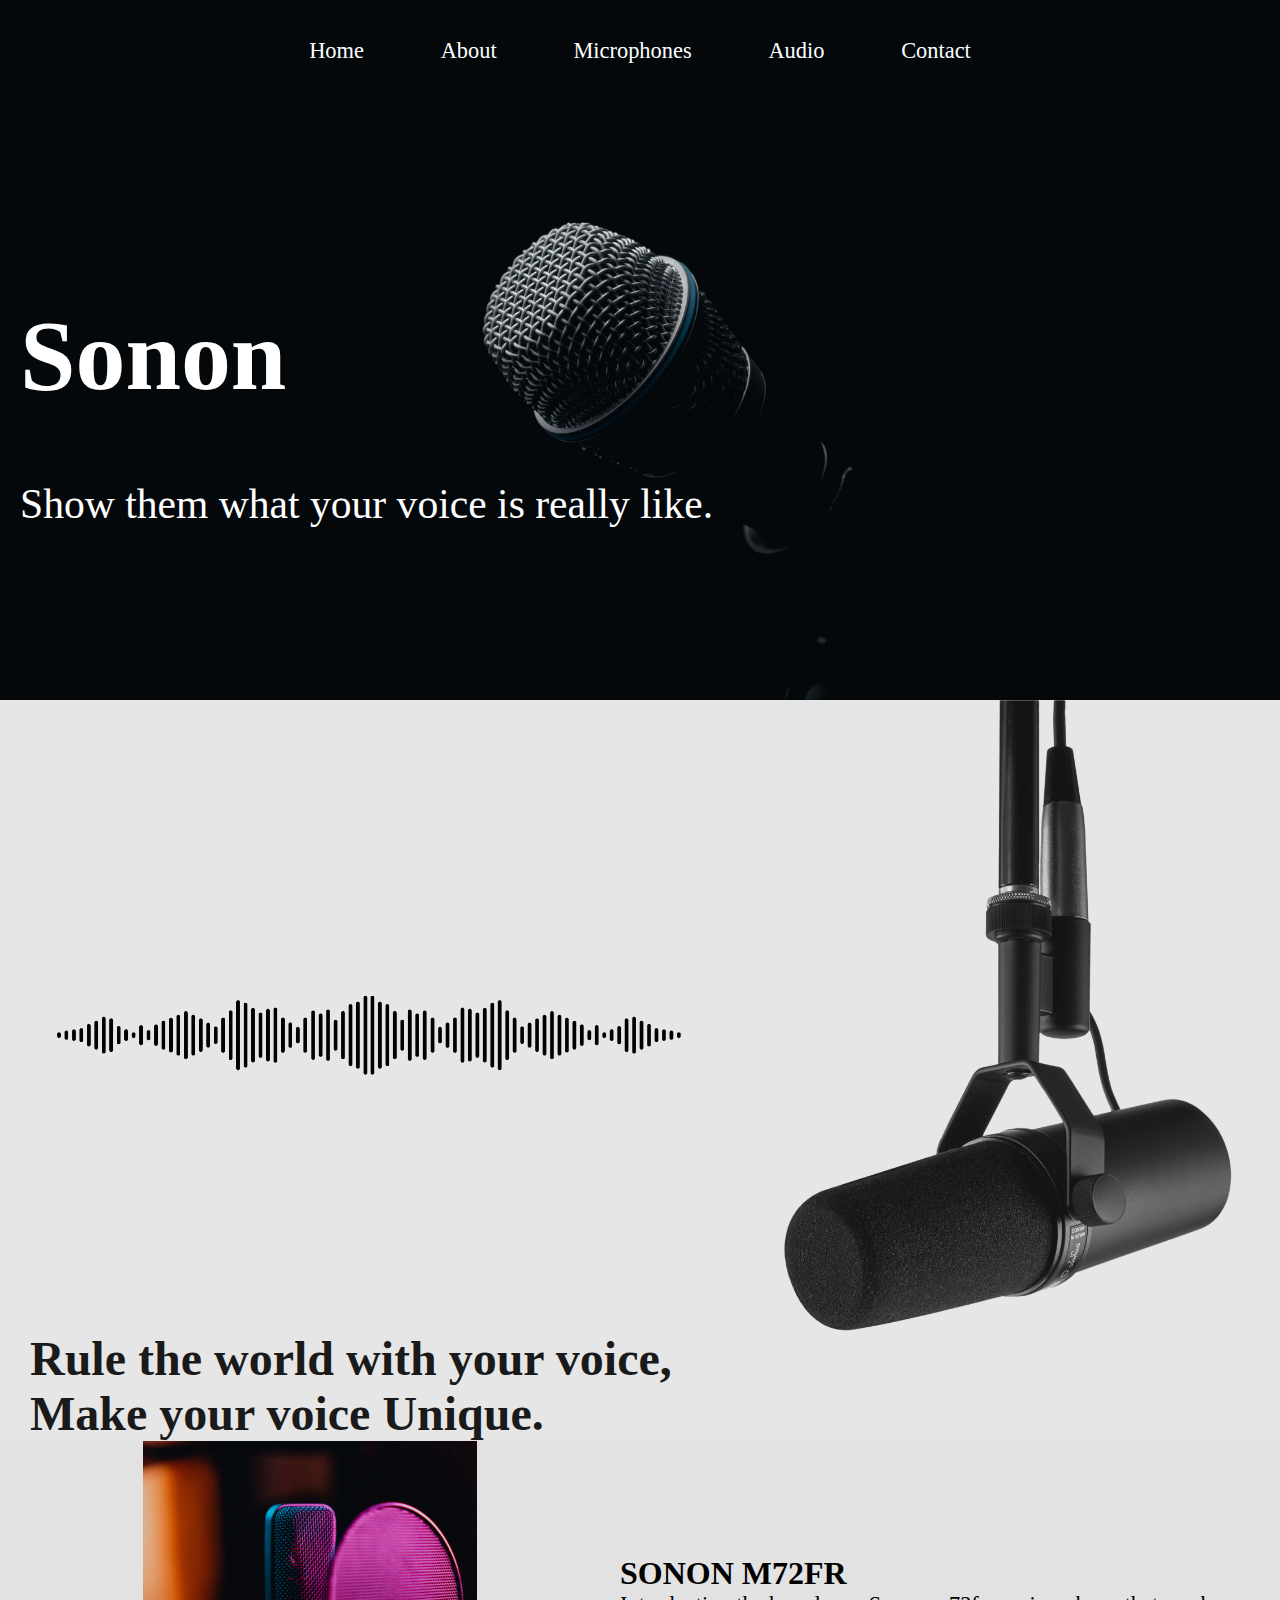
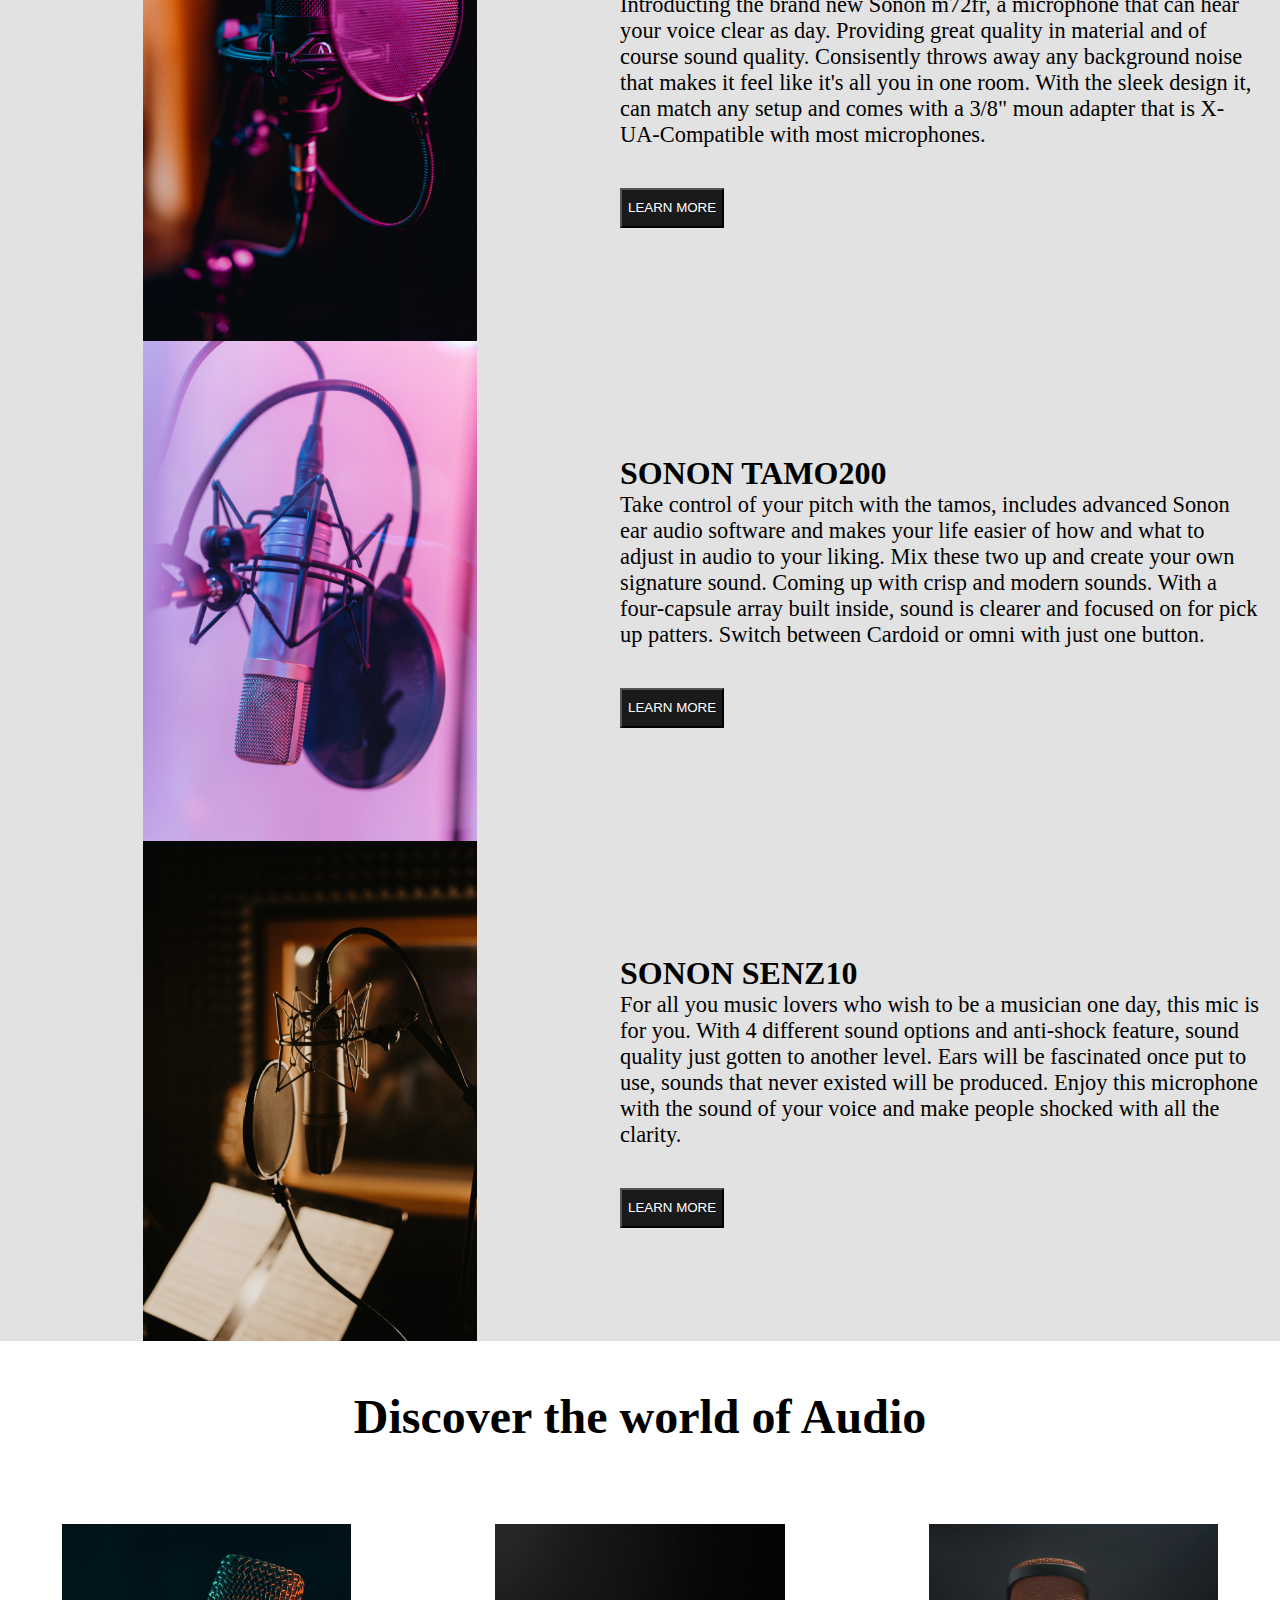
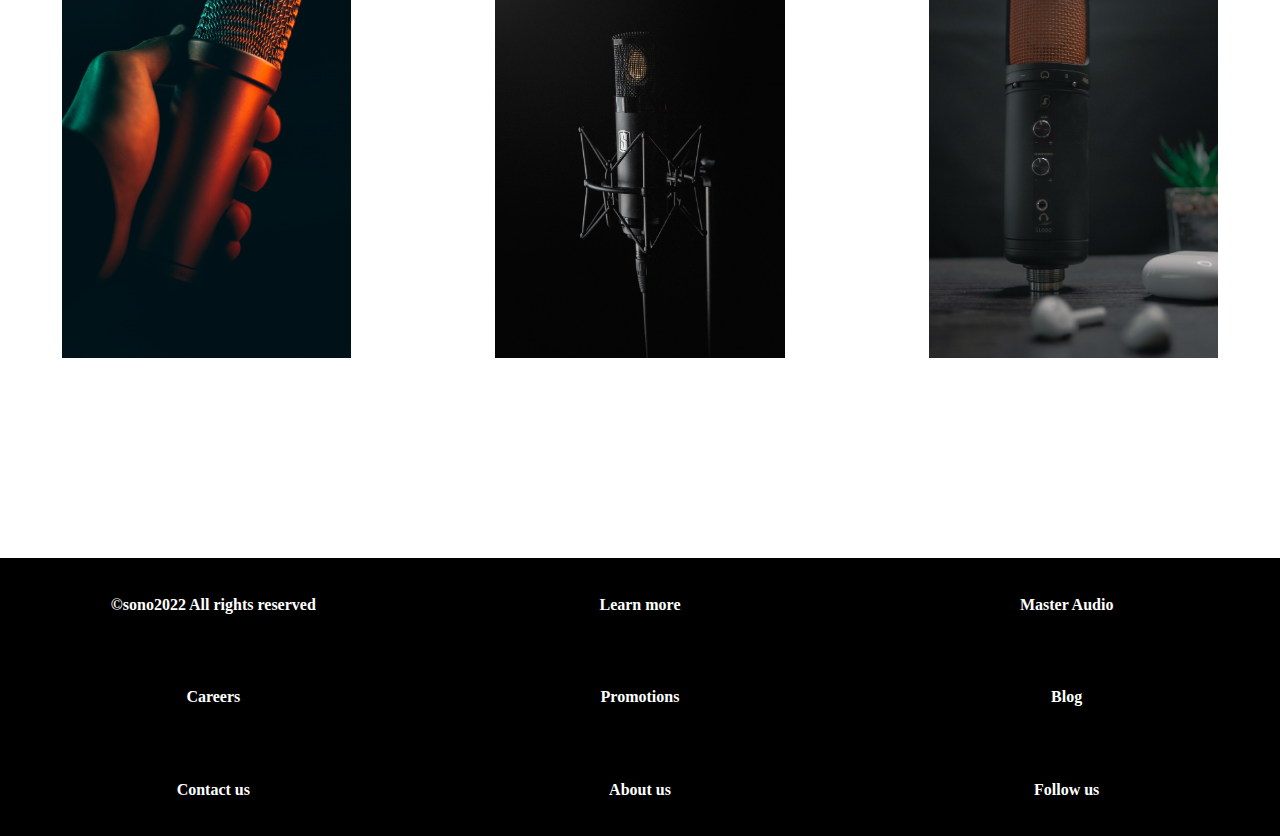
<file: index.html>
<!DOCTYPE html>
<html lang="en">
<head>
    <meta charset="UTF-8">
    <meta http-equiv="X-UA-Compatible" content="IE=edge">
    <meta name="viewport" content="width=device-width, initial-scale=1.0">
    <link rel="stylesheet" href="https://cdnjs.cloudflare.com/ajax/libs/font-awesome/6.2.0/css/all.min.css">
    <link href="css/style.css" rel="stylesheet" type="text/css">
    <title>SONON</title>
</head>
<body>

    <div class="hero">

        <nav>
            <ul>
              <li class="menu-icon"><a href="#"><i class="fa fa-bars"></i></a></li>
              <li><a href="index.html">Home</a></li>
              <li><a href="about.html">About</a></li>
              <li><a href="#">Microphones</a></li>
              <li><a href="#">Audio</a></li>
              <li><a href="#">Contact</a></li>
            </ul>
        </nav>
        <div class="hero-content">
          <h1 class="hero-text">Sonon</h1>
          <div class="hero-subhead">Show them what your voice is really like.</div>
        </div>
    </div>

    <section class="intro">
        <div class="intro-visuals">
            <img class="intro-pic"src="./images/Stage-Stand-Mic-PNG-High-Quality-Image.png"></img>
            <img class="intro-pic2"src="./images/soundwaves.png"></img>
        </div>
        <h2>Rule the world with your voice,</h2>
        <h2>Make your voice Unique.</h2>

    </section>

    <section class="product">
        <img class="mic-img"src="./images/pexels-los-muertos.jpg"></img>
        <div class="product-text">
            <h2>SONON M72FR</h2>
            <p>Introducting the brand new Sonon m72fr, a microphone that can hear your voice clear as day. Providing great quality in material and of course sound quality. Consisently throws away any background noise that makes it feel like it's all you in one room. With the sleek design it, can match any setup and comes with a 3/8" moun adapter that is X-UA-Compatible with most microphones.</p>
            <button><a href="product-detail.html">LEARN MORE</a></button>
        </div>
        
    </section>

    <section class="product">
        <img class="mic-img"src="./images/pexels-anna-pou-8132528.jpg"></img>
        <div class="product-text">
            <h2>SONON TAMO200</h2>
            <p>Take control of your pitch with the tamos, includes advanced Sonon ear audio software and makes your life easier of how and what to adjust in audio to your liking. Mix these two up and create your own signature sound. Coming up with crisp and modern sounds. With a four-capsule array built inside, sound is clearer and focused on for pick up patters. Switch between Cardoid or omni with just one button.</p>    
            <button><a href="product-detail.html">LEARN MORE</a></button>
        </div>
        
    </section>

    <section class="product">
        <img class="mic-img"src="./images/pexels-tima-miroshnichenko.jpg"></img>
        <div class="product-text">
            <h2>SONON SENZ10</h2>
            <p>For all you music lovers who wish to be a musician one day, this mic is for you. With 4 different sound options and anti-shock feature, sound quality just gotten to another level. Ears will be fascinated once put to use, sounds that never existed will be produced. Enjoy this microphone with the sound of your voice and make people shocked with all the clarity.</p>
            <button><a href="product-detail.html">LEARN MORE</a></button>
        </div>
        
    </section>


    <section class="other-microphones">

        <h3>Discover the world of Audio</h3>
        <div class="gallery">
            <img src="./images/david-von-diemar-unsplash.jpg"></img>
            <img src="./images/sindre-aalberg-unsplash.jpg"></img>
            <img src="./images/editors-keys-unsplash.jpg"></img>
        </div>
    
    </section>

    <footer>
        <h6>&copy;sono2022 All rights reserved</h6>
        <h6>Learn more</h6>
        <h6>Master Audio</h6>
        <h6>Careers</h6>
        <h6>Promotions</h6>
        <h6>Blog</h6>
        <h6>Contact us</h6>
        <h6>About us</h6>
        <h6>Follow us</h6>
    </footer>


</body>
<script src="https://code.jquery.com/jquery-3.6.1.slim.min.js" integrity="sha256-w8CvhFs7iHNVUtnSP0YKEg00p9Ih13rlL9zGqvLdePA=" crossorigin="anonymous"></script>
<script type="text/javascript" src="js/main.js"></script>
</html>
</file>
<file: css/style.css>
body {
    margin: 0;
    font-family: Cambria,Georgia,serif;
}

h1 {
    font-size: 2.4em;
}
h2 {
    font-size: 2em;
    margin: 0;
}

p {
    margin: 0;
    font-size: 1.4em;
}

button {
    background-color:rgb(26, 26, 26);
}
button a{
    color: white;
    text-decoration: none;
}
nav ul {
    list-style-type: none;
    display: flex;
    justify-content: center;
    flex-wrap: wrap;
    margin: 0;
    padding: 0;
}
  
nav li {
    text-align: right;
    padding: 2.4em;
}

nav a {
    display: inline-block;
    text-decoration: none;
    font-size: 1.4em;
    color: white;
} 

nav ul li a:hover {
    color:rgb(177, 177, 177);
    transition: .3s all ease;
}

.menu-icon {
    display: none;
}


.hero {
    background-image: url(../images/ed-rojas-unsplash.jpg);
    min-height: 700px;
    background-size: cover;
    background-position: center;
}

.hero-content {
    display: flex;
    flex-direction: column;
    color: white;
    max-width: 900px;
    margin-top:10%;
    font-size: 2.6em;
    padding-left: 20px;
}


.intro {
    min-height: 200px;
    text-align:center;
    color: rgb(26, 26, 26);
    background-color:rgb(230, 230, 230);
}

.intro-visuals{
    display: flex;
    flex-wrap: wrap-reverse;
    flex-direction: row;
    transform: rotate(180deg);
}

.intro h2{
    display: flex;
    font-size: 3em;
    padding-left: 30px;
}

.intro-pic {
    max-width: 35%;
    object-fit: cover;
    margin: auto;
}

.intro-pic2 {
    max-width: 50%;
    object-fit: cover;
    margin: auto;
}

.product { 
    min-height: 500px;
    background-color: rgb(226, 226, 226);
    display: flex;
    flex-direction: row;
}

.product button {
    max-width: 200px;
    min-height: 40px;
    margin-top: 40px;
}

.product-text {
    max-width: 50%;
    align-self: center;
    padding-right: 20px;
}

.other-microphones h3 {
    text-align: center;
    font-size: 3em;
    margin-bottom: 80px;
}

.mic-img {
    height: 500px;
    object-fit: cover;
    margin: auto;
}

.gallery {
    display: grid;
    justify-content: center;
    align-items: center;
    grid-template-columns: 1fr 1fr 1fr;
    grid-gap: 20px;
    padding-bottom: 200px;
}
  
.gallery img {
    max-width: 70%;
    height: 100%;
    object-fit: cover;
    margin: auto;
}

.about-hero {
    background-image: url(../images/david-von-diemar-2-unsplash.jpg);
    min-height: 700px;
    background-size: cover;
    background-position: center;
    
}

.about-hero-content {
    display: flex;
    flex-direction: column;
    color: white;
    font-size: 2.6em;
    justify-content: center;
    align-items: center;
    height: 400px;
    text-shadow: 0 2px 4px #000;
}

.story h1 {
    font-size: 2.8em;
    text-align: center;
    padding: 20px;
}
.about-img1 {
    max-width: 50%;
}


.description {
   display: flex;
   max-width: 80%;
   align-items: center;
   object-fit: cover;
   margin: auto;
   gap: 80px;
   padding-bottom: 30px;
}

.quote {
    display: flex;
    flex-direction: column;
    background-image: url(../images/milad-fakurian-unsplash.jpg);
    background-size: cover;
    background-position: center;
    min-height: 600px;
    align-items: center;
}

.description-2 {
    font-size: 1.8em;
    color:white;
    text-align: center;
    max-width: 675px;
}

.quality h1 {
    text-align: center;
    padding: 20px;
}

.about-img2 {
    max-width: 45%;
}

.description-3 {
   display: flex;
   flex-direction: row-reverse;
   max-width: 80%;
   align-items: center;
   object-fit: cover;
   margin: auto;
   gap: 80px;
   text-align: right;
   padding-bottom: 20px;
}


.m72fr-hero{
    background-image: url(../images/john-matychuk-unsplash.jpg);
    min-height: 700px;
    background-size: cover;
    background-position-y: 20%;
    text-shadow: 0 2px 4px #000;
}

.features {
    padding-top: 80px;
    background-color: rgb(158, 158, 158);
}

.features-right {
    display: flex;
    flex-direction: row-reverse;
    align-items: center;
    gap: 400px;
    background-color: rgb(190, 190, 190);
}
.features-left {
    display: flex;
    flex-direction: row;
    align-items: center;
    object-fit: center;
    gap: 200px;
    background-color: rgb(158, 158, 158);
}

.features-text {
    max-width: 20%;
}

.feature-pic {
    max-width: 35%;
    height: 400px;
    object-fit: cover;
}

.sound-directions {
    text-align: center;
    padding-bottom: 30px;
}

.information {
    display: flex;
    text-align: center;
    justify-content: center;
    gap: 60px;
}

.illustration img{
    max-width: 40%;
}

.mini-version {
    display: flex;
    gap: 10%;
    justify-content: center;
    background-color:rgb(27, 27, 27);
}

.mini-version button {
    max-width: 200px;
    min-height: 40px;
    margin-top: 40px;
    background-color:white;
}

.mini-mic-pic {
    max-width: 50%;
    height: 400px;
    object-fit: cover;
    margin: auto;
}

.mini-product-text {
    color:rgb(226, 226, 226);
    line-height: 70px;
}

.m-series {
    text-align: center;
    padding-top: 40px;
    padding-bottom: 40px;
}
.m-series-grid {
    display:grid;
    grid-template-columns: 1fr 1fr 1fr 1fr;
    padding-top: 40px;
}

.m-series img{
    max-width: 100%;
    height: 100%;
    object-fit: cover;
    margin: auto;
}

footer {
    background-color: black;
    min-height: 100px;
    display: grid;
    grid-template-columns: 1fr 1fr 1fr;
}

footer h6 {
    color: white;
    font-size: 1em;
    text-align: center;
}


@media screen and (max-width: 64em){
    .description {
        flex-direction: column;
    }
    .features-right {
        gap: 80px;
    }
    .mini-version {
        flex-direction: column;
    }
    .mini-mic-pic {
        justify-content: center;
        align-items: center;             
        max-width: 80%;
        min-height: 100%;
    }
    .mini-product-text {
        text-align: center;
    }
    .gallery{
        grid-template-columns: 1fr 1fr 1fr;
    }
}
@media screen and (max-width: 48em){
    .menu-icon {
        display: block;
    }
    nav {
        height: 50px;
        overflow: hidden;
    }
    .nav-expanded {
        height: auto;
        background-color: rgb(65, 65, 65);
    }
    nav li {
        flex-basis:100%;
        padding: 1em;
    }
    .intro-visuals {
        margin: auto;
    }
    .intro-pic {
        max-width: 60%;
    }
    .product {
        display: flex;
        flex-direction:column;
    }
    .product-text {
        max-width: 100%;
        text-align: center;
    }
    .mic-img {
        max-width: 100%;
        height: 500px;
        object-fit: cover;
        margin: auto;
    }
    .description {
        flex-direction: column;
        text-align: center;
    }
    .description-3 {
        flex-direction: column;
        text-align: center;
    }
    .about-img1 {
        max-width: 100%;
    }
    .about-img2{
        max-width: 100%;
    }
    .m72fr-hero {
        background-size: cover;
        background-position: center;
    }
    .hero-content {
        padding-top: 280px;
        font-size: 1.8em;
        background-position: center;
        display: flex;
        flex-direction: column;
        justify-content:center;
    }
    .features-left {
        flex-direction: column;
        gap: 20px;
    }
    .features-right {
        flex-direction: column;
        gap: 20px;
    }
    .feature-pic {
        max-width: 100%;
        min-height: 100%;
        object-fit: cover;
        margin: auto;
    }
    .features-text {
        max-width: 100%;
        text-align: center;
    }
    .information {
        flex-direction: column;
    }
    .information img {
        max-width: 80%;
    }
    .mini-version {
        flex-direction: column;
    }
    .mini-mic-pic {
        max-width: 100%;
        min-height: 100%;
        object-fit: cover;
        margin: auto;
    }
    .mini-product-text {
        text-align: center;
    }
    .m-series-grid {
        grid-template-columns: 1fr 1fr;
    }
    .gallery {
        grid-template-columns: 1fr 1fr;
    }
    .footer {
        grid-template-columns: 1fr 1fr;
    }
}
@media screen and (max-width: 30em){ 
    .menu-icon {
        display: block;
    }
    nav {
        height: 50px;
        overflow: hidden;
    }
    .nav-expanded {
        height: auto;
        background-color: rgb(65, 65, 65);
    }
    nav li {
        flex-basis:100%;
        padding: 1em;
    }
    .intro-pic2 {
        max-width: 90%;
        height: 90%;
        object-fit: cover;
        margin: auto;
    }
    .description {
        flex-direction: column;
        width: 80%;
    }
  
    .m-series img {
        height: 100%;
        object-fit: cover;
        margin: auto;
    }
    .m-series-grid {
        grid-template-columns: 1fr;
    }
    .gallery {
        grid-template-columns: 1fr;
    }
    .footer {
        grid-template-columns: 1fr;
    }
}
</file>
